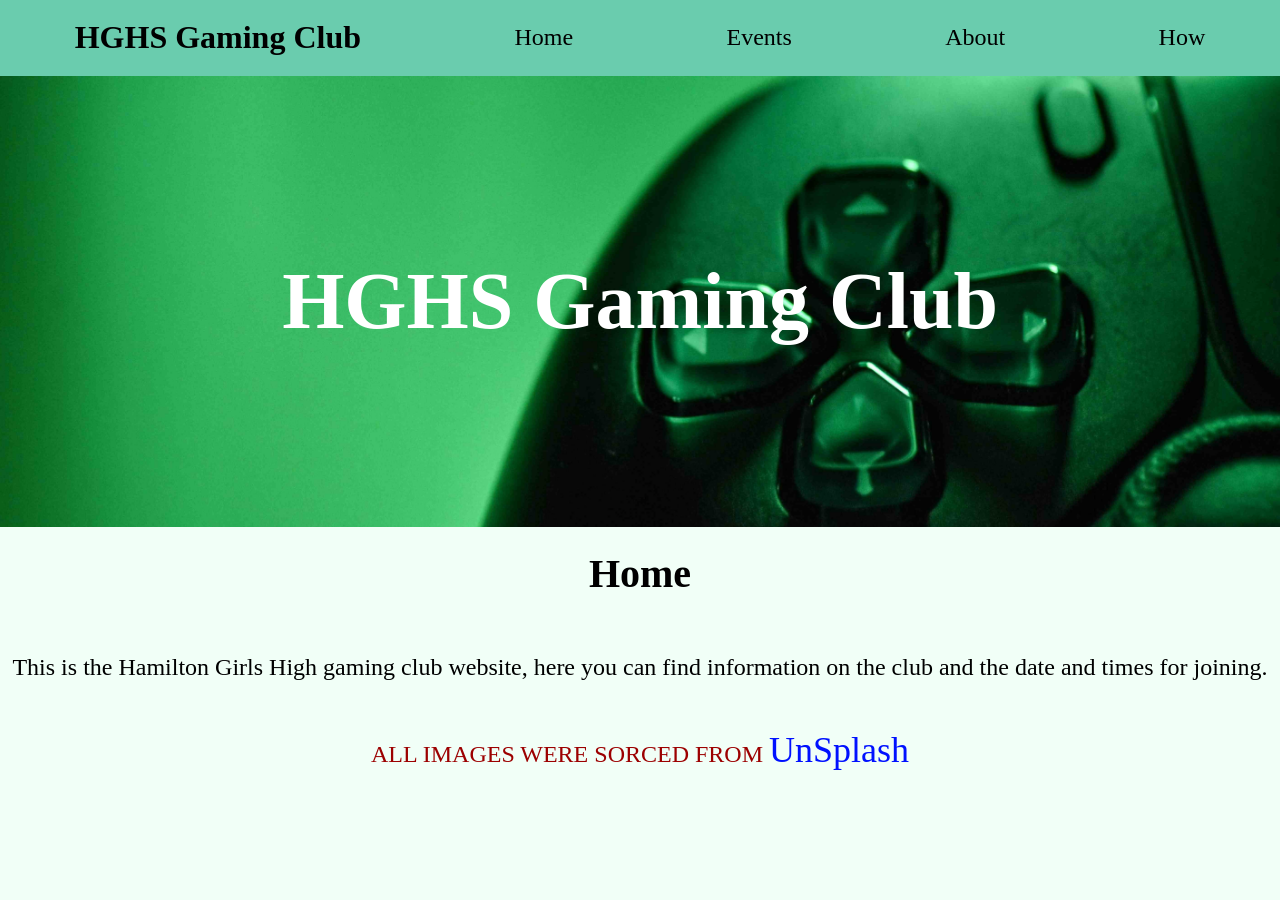
<file: index.html>
<!DOCTYPE html>
<html lang="en">
    <head>
        <title>Home</title>
        <link rel="stylesheet" href="style.css">
    </head>

    <body>
        <div class="nav-bar">
            <h1>HGHS Gaming Club</h1>
                <div class="nav-bar-link"><a href="index.html">Home</a></div>
                <div class="nav-bar-link"><a href="events.html">Events</a></div>
                <div class="nav-bar-link"><a href="about.html">About</a></div>
                <div class="nav-bar-link"><a href="how.html">How</a></div>
        </div>
        <br>
        <div class="home-content">   

        <div class="hero-page">
            <h1>HGHS Gaming Club</h1>
        </div>

        <h2>Home</h2>

        <p>This is the Hamilton Girls High gaming club website, here you can find information on the club and the date and times for joining. </p>
       <p class="p-attribution">ALL IMAGES WERE SORCED FROM <a href="https://unsplash.com/">UnSplash</a></p>
        </div>
    </body>
</html>
</file>
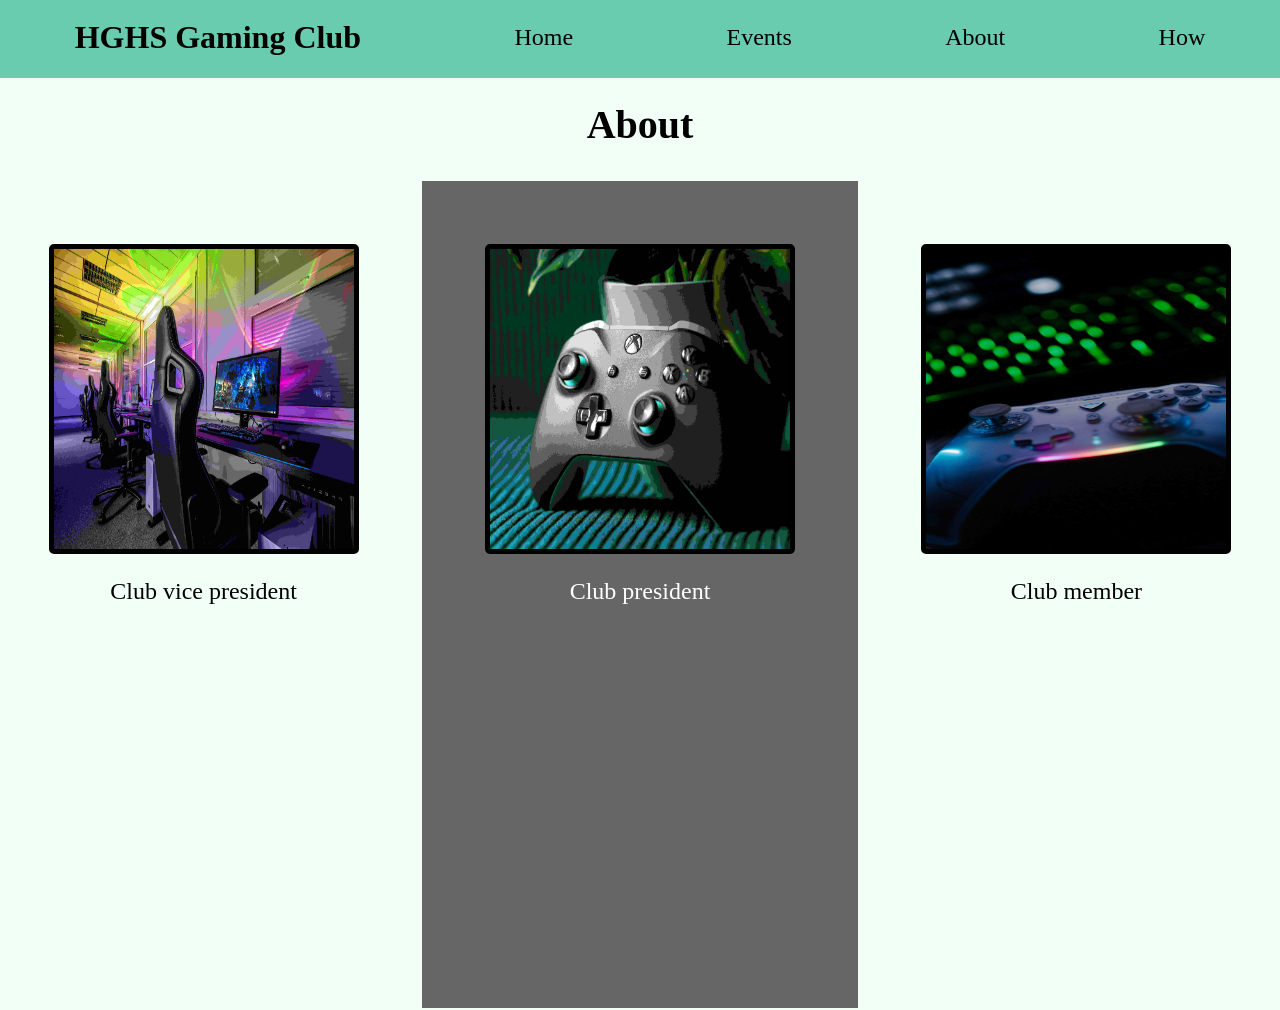
<file: about.html>
<!DOCTYPE html>
<html lang="en">
    <head>
        <title>About</title>
        <link rel="stylesheet" href="style.css">
    </head>

    <body>

        <div class="nav-bar">

            <h1>HGHS Gaming Club</h1>
                <div class="nav-bar-link"><a href="index.html">Home</a></div>
                <div class="nav-bar-link"><a href="events.html">Events</a></div>
                <div class="nav-bar-link"><a href="about.html">About</a></div>
                <div class="nav-bar-link"><a href="how.html">How</a></div>
        </div>

        <h2>About</h2>

        <div class="about-content">

            <div class="about-section">
                <img src="images/compressed-gaming-room.jpg" alt="xbox controller, teal">
                <p>Club vice president</p>
            </div>

            <div class="about-section-b">
                <img src="images/compressed-xbox-controller-teal.jpg" alt="xbox controller, teal">
                <p>Club president</p>
            </div>

            <div class="about-section">
                <img src="images/compressed-rgb-controller.jpg" alt="xbox controller, teal">
                <p>Club member</p>
            </div>
            
        </div>
    </body>
</html>
</file>
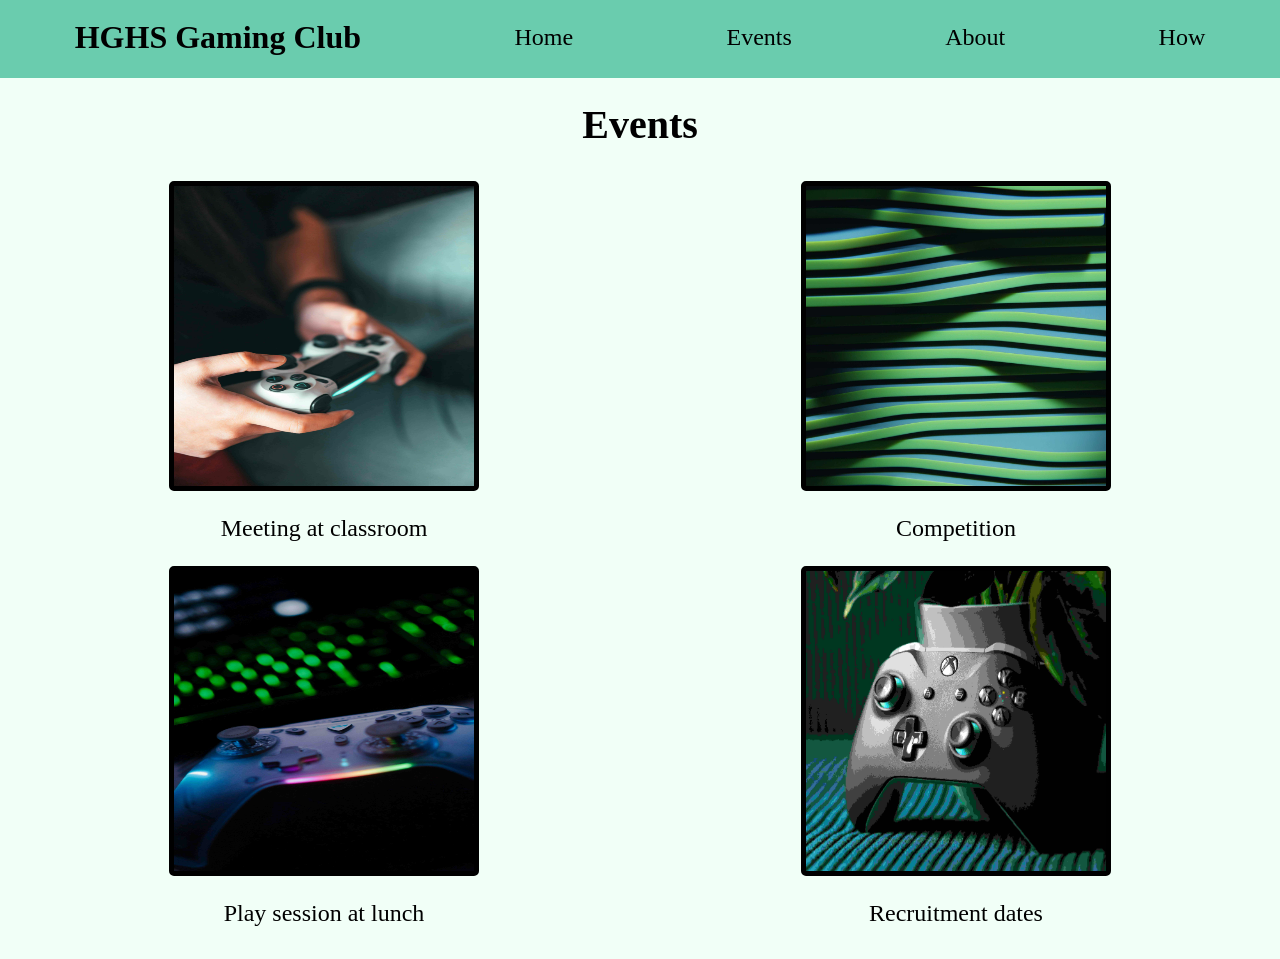
<file: events.html>
<!DOCTYPE html>
<html lang="en">
    <head>
        <title>Events</title>
        <link rel="stylesheet" href="style.css">
    </head>

    <body>
        <div class="nav-bar">
            <h1>HGHS Gaming Club</h1>
                <div class="nav-bar-link"><a href="index.html">Home</a></div>
                <div class="nav-bar-link"><a href="events.html">Events</a></div>
                <div class="nav-bar-link"><a href="about.html">About</a></div>
                <div class="nav-bar-link"><a href="how.html">How</a></div>
        </div>
        <h2>Events</h2>

        <div class="events-content"> 
        
            <div class="events-div">
            <img src="images/compressed-held-bluelight-controller.jpg" alt="xbox controller, teal">
            <p>Meeting at classroom</p>        
            </div>

            <div class="events-div">
            <img src="images/compressed-green-blue-background.jpg" alt="xbox controller, teal">
            <p>Competition</p>        
            </div>

            <div class="events-div">
            <img src="images/compressed-rgb-controller.jpg" alt="xbox controller, teal">
            <p>Play session at lunch</p>        
            </div>

            <div class="events-div">
            <img src="images/compressed-xbox-controller-teal.jpg" alt="xbox controller, teal">
            <p>Recruitment dates</p>        
            </div>

        </div>
    </body>
</html>
</file>
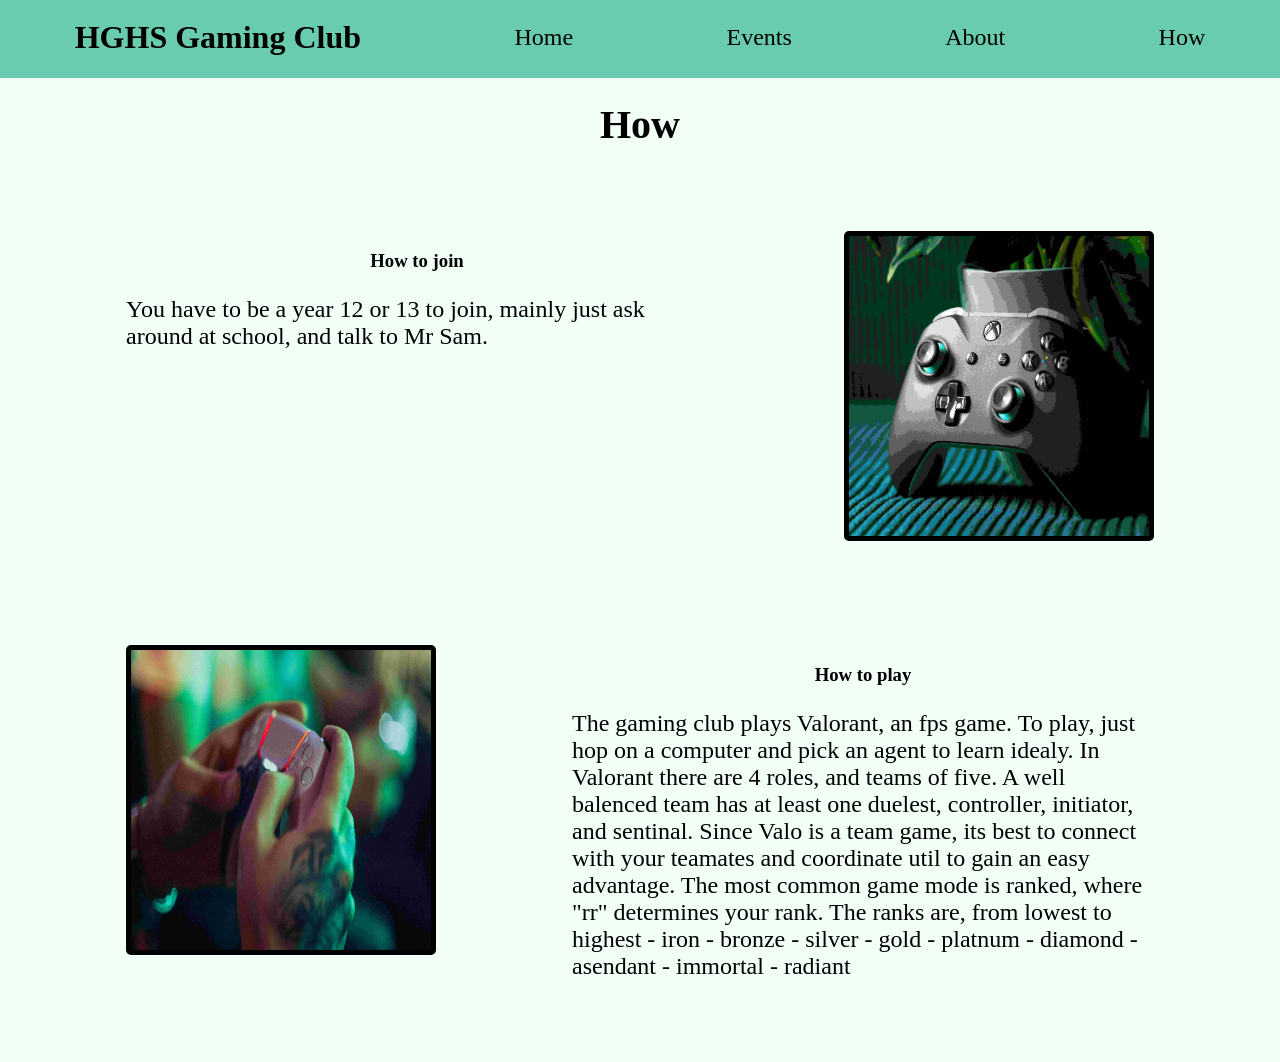
<file: how.html>
<!DOCTYPE html>
<html lang="en">
    <head>
        <title>How</title>
        <link rel="stylesheet" href="style.css">
    </head>

    <body>
        <div class="nav-bar">
            <h1>HGHS Gaming Club</h1>
                <div class="nav-bar-link"><a href="index.html">Home</a></div>
                <div class="nav-bar-link"><a href="events.html">Events</a></div>
                <div class="nav-bar-link"><a href="about.html">About</a></div>
                <div class="nav-bar-link"><a href="how.html">How</a></div>
        </div>

            <h2>How</h2>
        <div class="how-content">
            <div class="how-section">
                <div class="how-p-div">
                <h3>How to join</h3>
                <p>You have to be a year 12 or 13 to join, mainly just ask around at school, and talk to Mr Sam.</p>
                </div>
                <div class="how-image">
                    <img src="images/compressed-xbox-controller-teal.jpg" alt="xbox controller, teal">
                </div>
            </div>

            <div class="how-section">
                <div class="how-image">
                    <img src="images/compressed-held-redlight-controller.jpg" alt="xbox controller, teal">
                </div>
                
                <div class="how-p-div">
                <h3>How to play</h3>
                <p>The gaming club plays Valorant, an fps game. To play, just hop on a computer and pick an agent to learn idealy. 
                 In Valorant there are 4 roles, and teams of five. A well balenced team has at least one duelest, controller, initiator, and sentinal. Since Valo is a team game, its best to connect with your teamates and coordinate util to gain an easy advantage. 
                 The most common game mode is ranked, where "rr" determines your rank. 
                 The ranks are, from lowest to highest - iron - bronze - silver - gold - platnum - diamond - asendant - immortal - radiant</p>
                </div>

            </div>
        </div>
    </body>
</html>
</file>
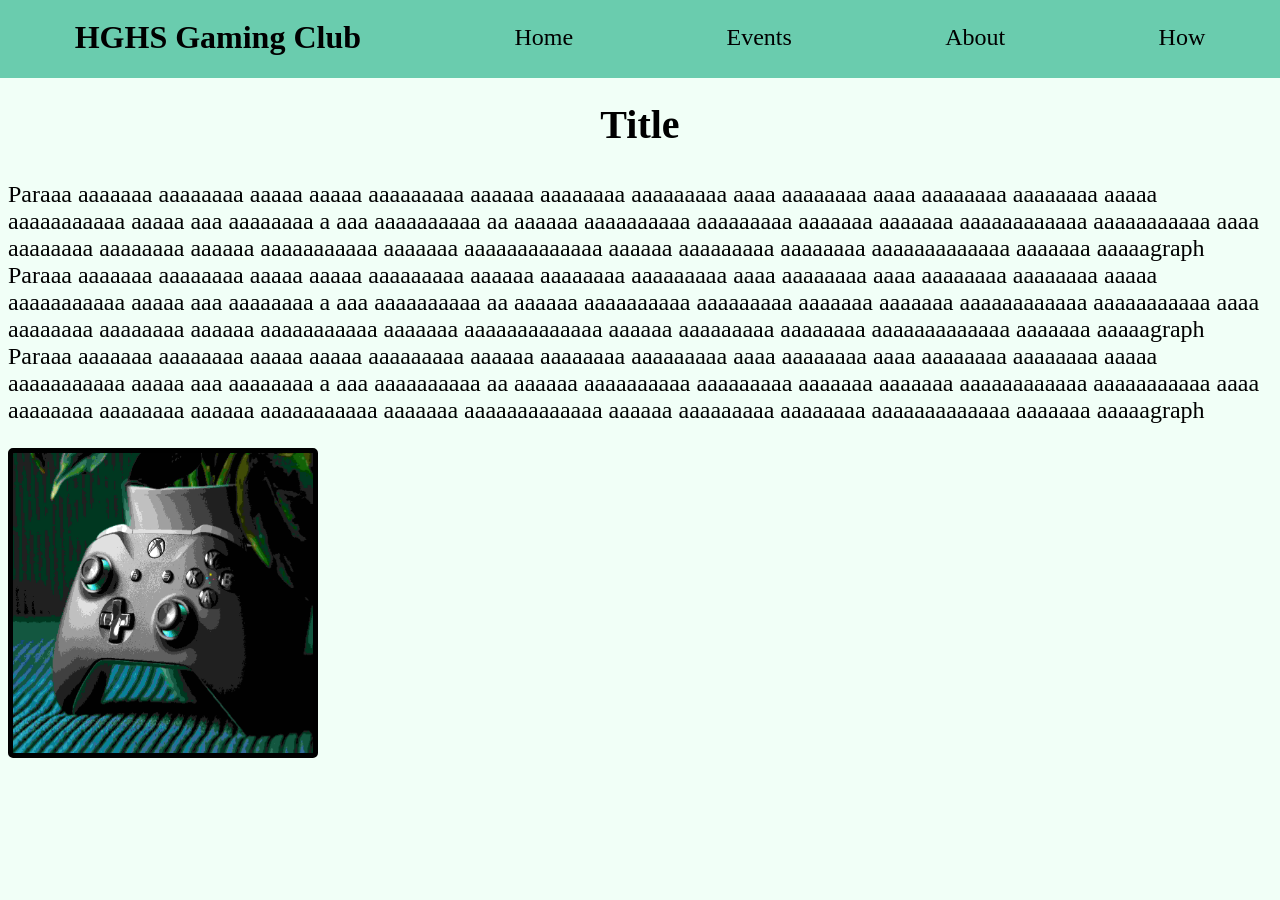
<file: template.html>
<!DOCTYPE html>
<html lang="en">
    <head>
        <title>Title</title>
        <link rel="stylesheet" href="style.css">
    </head>

    <body>

        <div class="nav-bar">
            <h1>HGHS Gaming Club</h1>
                <div class="nav-bar-link"><a href="index.html">Home</a></div>
                <div class="nav-bar-link"><a href="events.html">Events</a></div>
                <div class="nav-bar-link"><a href="about.html">About</a></div>
                <div class="nav-bar-link"><a href="how.html">How</a></div>
        </div>

        <h2>Title</h2>
        <p>Paraaa aaaaaaa aaaaaaaa aaaaa aaaaa aaaaaaaaa aaaaaa aaaaaaaa aaaaaaaaa aaaa aaaaaaaa aaaa  aaaaaaaa aaaaaaaa aaaaa aaaaaaaaaaa aaaaa aaa aaaaaaaa a aaa aaaaaaaaaa aa aaaaaa aaaaaaaaaa aaaaaaaaa aaaaaaa aaaaaaa aaaaaaaaaaaa aaaaaaaaaaa aaaa aaaaaaaa aaaaaaaa aaaaaa aaaaaaaaaaa aaaaaaa aaaaaaaaaaaaa aaaaaa aaaaaaaaa aaaaaaaa aaaaaaaaaaaaa aaaaaaa aaaaagraph Paraaa aaaaaaa aaaaaaaa aaaaa aaaaa aaaaaaaaa aaaaaa aaaaaaaa aaaaaaaaa aaaa aaaaaaaa aaaa  aaaaaaaa aaaaaaaa aaaaa aaaaaaaaaaa aaaaa aaa aaaaaaaa a aaa aaaaaaaaaa aa aaaaaa aaaaaaaaaa aaaaaaaaa aaaaaaa aaaaaaa aaaaaaaaaaaa aaaaaaaaaaa aaaa aaaaaaaa aaaaaaaa aaaaaa aaaaaaaaaaa aaaaaaa aaaaaaaaaaaaa aaaaaa aaaaaaaaa aaaaaaaa aaaaaaaaaaaaa aaaaaaa aaaaagraph Paraaa aaaaaaa aaaaaaaa aaaaa aaaaa aaaaaaaaa aaaaaa aaaaaaaa aaaaaaaaa aaaa aaaaaaaa aaaa  aaaaaaaa aaaaaaaa aaaaa aaaaaaaaaaa aaaaa aaa aaaaaaaa a aaa aaaaaaaaaa aa aaaaaa aaaaaaaaaa aaaaaaaaa aaaaaaa aaaaaaa aaaaaaaaaaaa aaaaaaaaaaa aaaa aaaaaaaa aaaaaaaa aaaaaa aaaaaaaaaaa aaaaaaa aaaaaaaaaaaaa aaaaaa aaaaaaaaa aaaaaaaa aaaaaaaaaaaaa aaaaaaa aaaaagraph</p>
        <div class="images">
            <img src="images/compressed-xbox-controller-teal.jpg" alt="xbox controller, teal">
        </div>
        
    </body>
</html>
</file>
<file: style.css>
/* navbar css is below */

.nav-bar{
    display: flex;
    flex-direction: row;
    background-color: #6accae;
    justify-content: space-around;
    align-items: center;
    color: black;
    margin: -10px;
}

.nav-bar a:hover{
    color: white;
}

.nav-bar-link{
    display: flex;
    flex-direction: row;
    padding: 0%;
    justify-content: space-around;
    float: left;
    color: black;
    font-size: medium;
    
}

/* homepage css is below */

.home-content{
    display: flex;
    flex-direction: column;
    text-align: center;
}

.hero-page{
    background-image: url('images/compressed-green-controller.png');
    background-repeat: no-repeat;
    background-size: 100%, 70%;
    padding: 10%;
    text-align: center;
    color: white;
    font-size: 250%;
    margin: -10px;
}

.p-attribution{
    color: rgb(156, 0, 0);
}

.p-attribution a{
    color: rgb(0, 17, 255);
}

/* "how" page css is below */

.how-content{
    display: flex;
    flex-direction: column;

}

.how-section{
    display: flex;
    flex-direction: row;
    margin: 50px;
    justify-content: space-around;
    
}

.how-p-div{
    width: 50%;
}

/* "about" page css is below */

.about-content{
    display: flex;
    flex-direction: row;
    justify-content: center;
    height: 700px;

}

.about-section{
    display: flex;
    flex-direction: column;
    align-items: center;
    width: 33%;
    height: 100%;
    padding: 5%;
}

.about-section-b{
    display: flex;
    flex-direction: column;
    align-items: center;
    background-color: #666666;
    color: #ffffff;
    width: 33%;
    height: 100%;
    padding: 5%;
}

/* events css is below */

.events-content{
    display: flex;
    flex-direction: row;
    flex-wrap: wrap;
    width: 100%;
}

.events-div{
    display: flex;
    flex-direction: column;
    align-items: center;
    width: 50%;
}



/* gerneral css is below */

body{
    background-color: #f1fff7;
}

a{
    color: black;
    font-size: 150%;
    text-decoration: none;
}

text{
 font-family:Verdana, Geneva, Tahoma, sans-serif;
}

img{
    width: 300px;
    height: 300px;
    border-style: solid;
    border-width: 5px;
    border-color: rgb(0, 0, 0);
    border-radius: 5px;
    animation-duration: 2s;
}

p{
    font-size: 150%;
}

h2{
    text-align: center;
    font-size: 250%;
}

h3{
    text-align: center;
}

/* attemped css animation */

@keyframes img-animation {
    0% {border-color: black;}
    100% {border-color: white;}
}
</file>
